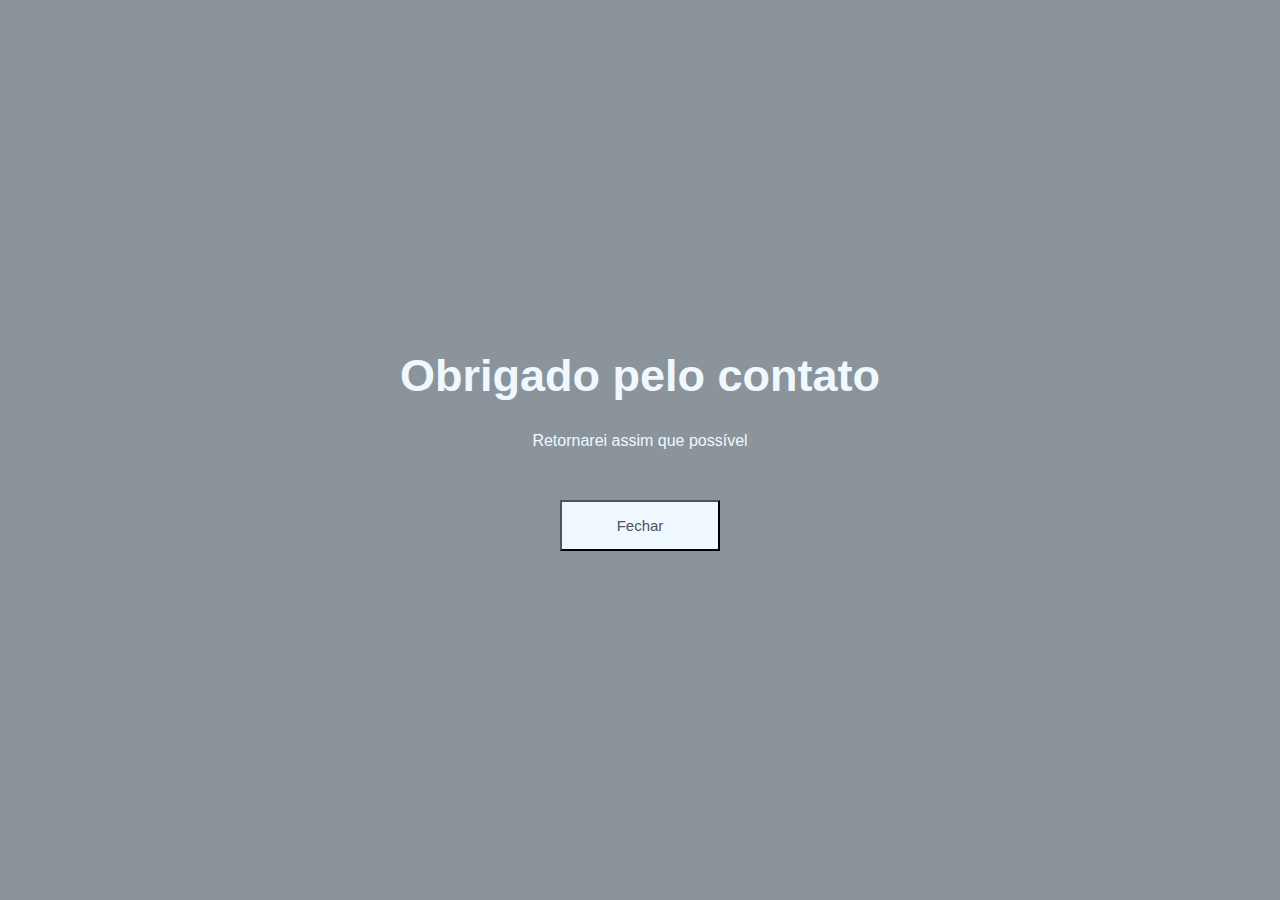
<file: agradecimento.html>
<!DOCTYPE html>
<html lang="pt-br">
  <head>
    <meta charset="UTF-8" />
    <meta name="viewport" content="width=device-width, initial-scale=1.0" />
    <link rel="stylesheet" href="styleEmail.css" />
    <title>Document</title>

    <script>
      function fecharJanela() {
        window.close()
      }
    </script>
  </head>
  <body class="main">
    <h1 class="text">Obrigado pelo contato</h1>
    <p class="paragrafo">Retornarei assim que possível</p>

    <button id="BotaoClose" onclick="fecharJanela()">Fechar</button>
  </body>
</html>
</file>
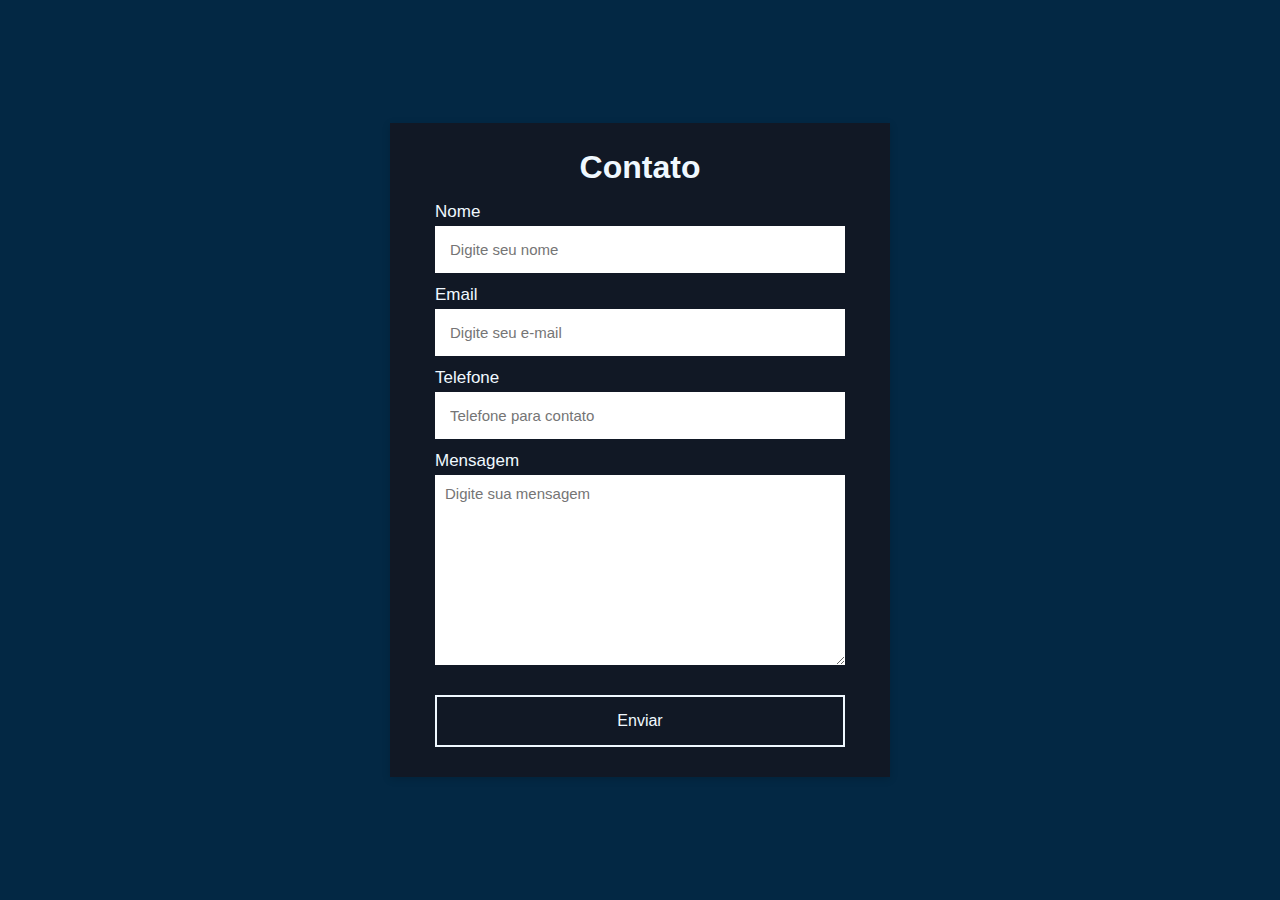
<file: email.html>
<!DOCTYPE html>
<html lang="en">
  <head>
    <meta charset="UTF-8" />
    <meta http-equiv="X-UA-Compatible" content="IE=edge" />
    <meta name="viewport" content="width=device-width, initial-scale=1.0" />
    <link rel="stylesheet" href="styleEmail.css" />
    <title>Formulário de Email</title>
  </head>
  <body>
    <section>
      <h2>Contato</h2>
      <form action="https://api.staticforms.xyz/submit" method="post">
        <label>Nome</label>
        <input
          type="text"
          name="name"
          placeholder="Digite seu nome"
          autocomplete="off"
          required
        />
        <label>Email</label>
        <input
          type="email"
          name="email"
          placeholder="Digite seu e-mail"
          autocomplete="off"
          required
        />
        <label>Telefone</label>
        <input
          type="text"
          name="phone"
          placeholder="Telefone para contato"
          autocomplete="off"
        />
        <label>Mensagem</label>
        <textarea
          name="message"
          cols="30"
          rows="10"
          placeholder="Digite sua mensagem"
          required
        ></textarea>
        <button type="submit">Enviar</button>

        <input
          type="hidden"
          name="accessKey"
          value="872192d8-eca8-46e9-a3a7-6ab24d1232bd"
        />
        <input
          type="hidden"
          name="redirectTo"
          value="http://127.0.0.1:5500/agradecimento.html"
        />
      </form>
    </section>
  </body>
</html>
</file>
<file: styleEmail.css>
* {
  margin: 0;
  padding: 0;
  box-sizing: border-box;
  font-family: sans-serif;
}

body {
  display: flex;
  align-items: center;
  justify-content: center;
  min-height: 100vh;
  background: #032844;
}

section {
  display: flex;
  align-items: center;
  justify-content: center;
  flex-direction: column;
  padding: 10px 45px;
  background: #111825;
  width: 500px;
  box-shadow: rgba(0, 0, 0, 0.15) 0px 2px 8px;
}

section h2 {
  color: aliceblue;
  font-size: 2rem;
  margin: 1rem;
}

section form {
  display: flex;
  flex-direction: column;
  width: 100%;
}

form label {
  color: aliceblue;
  font-size: 17px;
  margin-bottom: 4px;
}

form input {
  padding: 15px;
  outline: none;
  border: 0;
  margin-bottom: 12px;
  font-size: 15px;
  transition: all 0.5s;
}

form input:focus {
  border-radius: 16px;
}

form textarea {
  padding: 10px;
  outline: none;
  border: 0;
  font-size: 15px;
  margin-bottom: 30px;
  transition: all 0.5s;
}

form textarea:focus {
  border-radius: 16px;
}

form button {
  padding: 15px;
  cursor: pointer;
  font-size: 16px;
  background: transparent;
  border: 2px solid aliceblue;
  color: aliceblue;
  transition: all 1s;
  margin-bottom: 20px;
}
form button:hover {
  background: aliceblue;
  color: rgb(47, 49, 50);
  border-radius: 16px;
}

.main {
  display: flex;
  align-items: center;
  justify-content: center;
  min-height: 100vh;
  background: #8b949b;
  flex-direction: column;
}
.text {
  font-size: 45px;
  color: aliceblue;
  margin-bottom: 30px;
}
.paragrafo {
  color: aliceblue;
  margin-bottom: 50px;
}
#BotaoClose {
  padding: 15px 55px;
  background: aliceblue;
  text-decoration: none;
  color: #4d5358;
  font-size: 15px;
  transition: all 0.5s;
}
#BotaoClose:hover {
  border-radius: 16px;
}
</file>
